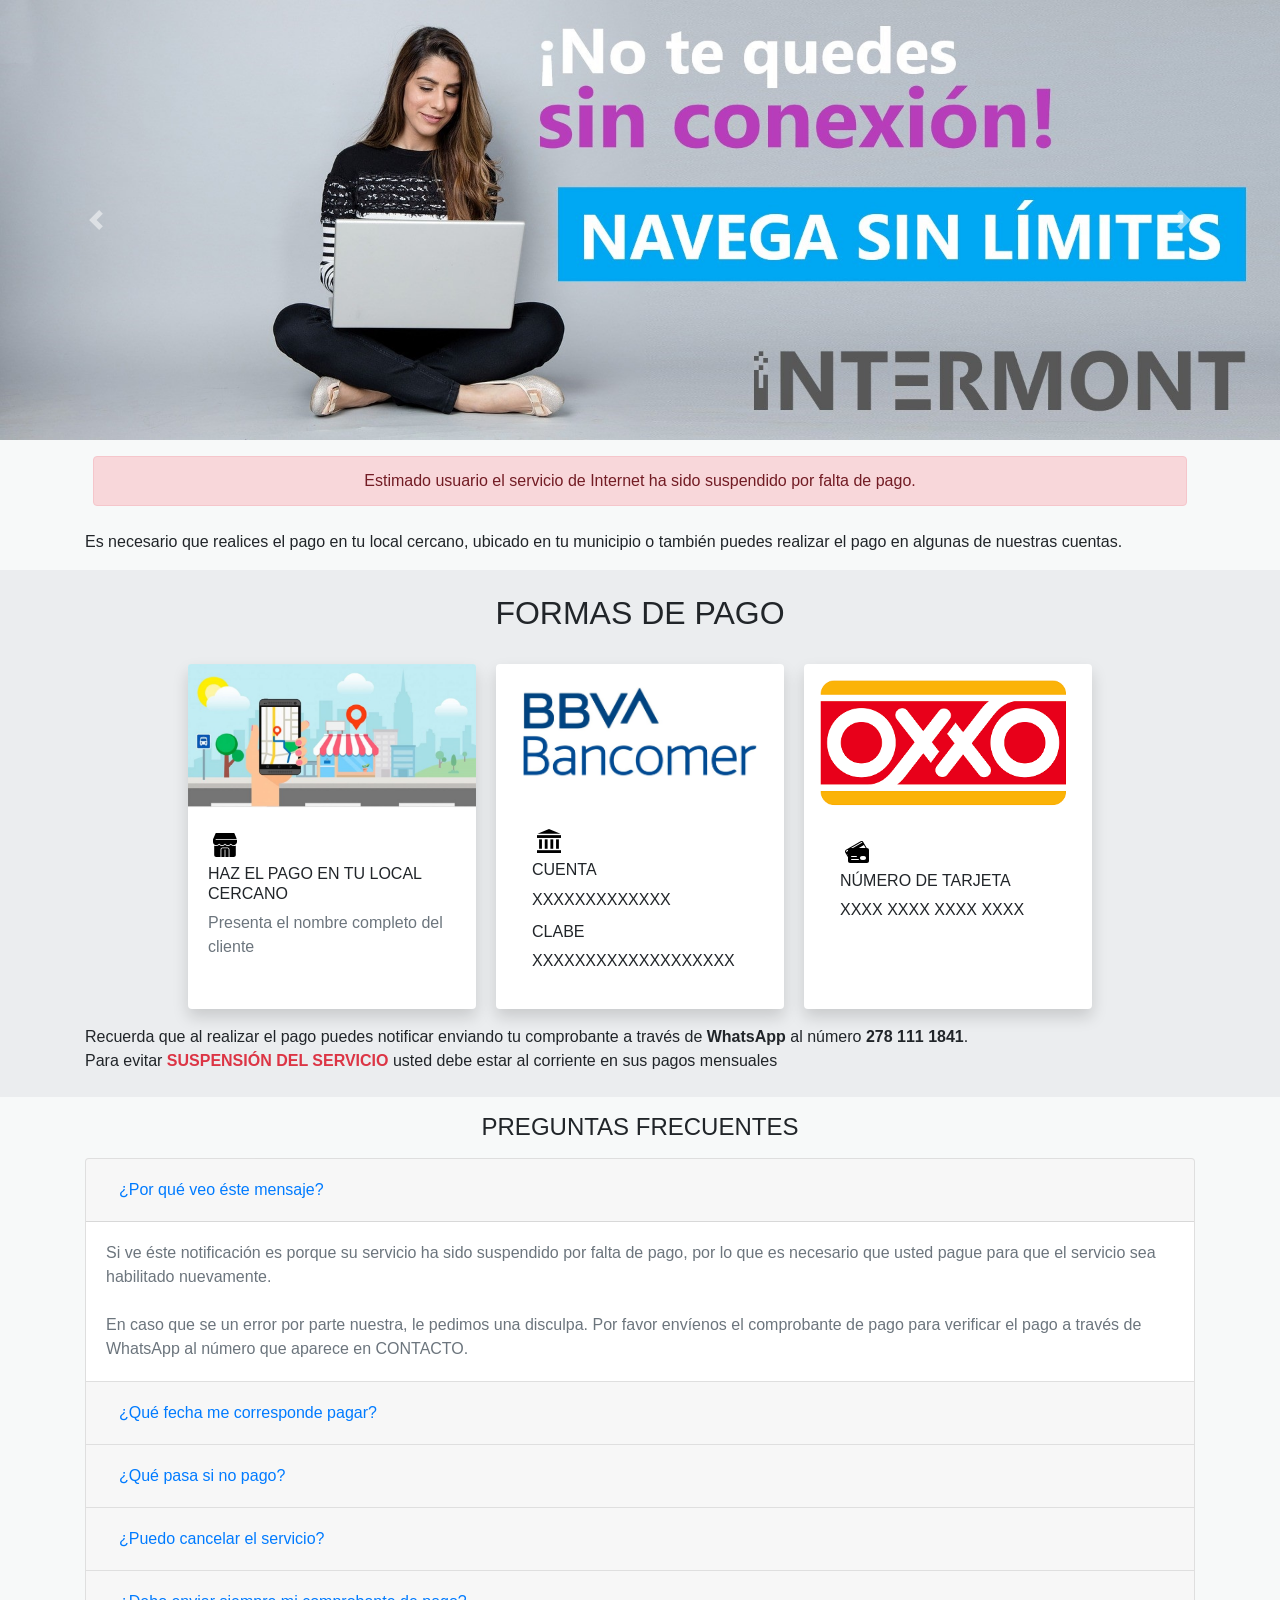
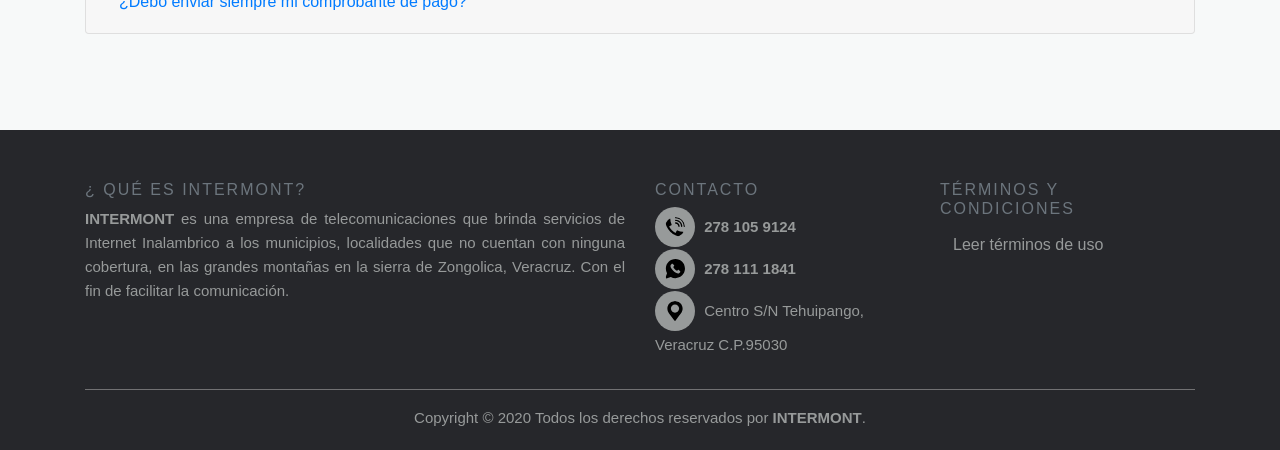
<file: index - copia.html>
<!DOCTYPE html>
<html lang="en">

<head>
  <meta charset="UTF-8">
  <meta name="viewport" content="width=device-width, initial-scale=1.0">
  <title>Servicio suspendido</title>
  <link rel="stylesheet" href="bootstrap/bootstrap.min.css">
  <link rel="stylesheet" href="Animate/animate.min.css">
  <link rel="shortcut icon" href="favicon/android-chrome-512x512.png" type="image/x-icon">
  <link rel="stylesheet" href="css/styles.css">
  <link rel="stylesheet" href="css/stylesSpinner.css">
  <link rel="stylesheet" href="css/btnCerrar.css">
  <style>
    .suspendido {
      display: inline-block;
      margin: 0 0.5rem;

      animation: flash;
      /* referring directly to the animation's @keyframe declaration */
      animation-duration: 3s;
      /* don't forget to set a duration! */
    }
  </style>
</head>

<body style="background-color: #F7F9F9;">
  <!-- Spinner -->
  <div class="contenedor-loader">
    <img class="img-logo" src="imgs/logo-cuadrado.jpg" alt="">
    <div class="loader"></div>

  </div>
  <!-- Carrusel -->
  <div id="carouselExampleControls" class="carousel slide" data-ride="carousel">
    <div class="carousel-inner">
      <div class="carousel-item active">
        <img class="d-block w-100" src="imgs/woman.jpg" alt="First slide">
      </div>
      <div class="carousel-item">
        <img class="d-block w-100" src="imgs/INTERCEL.jpg" alt="Second slide">
      </div>
      
    </div>
    <a class="carousel-control-prev" href="#carouselExampleControls" role="button" data-slide="prev">
      <span class="carousel-control-prev-icon" aria-hidden="true"></span>
      <span class="sr-only">Previous</span>
    </a>
    <a class="carousel-control-next" href="#carouselExampleControls" role="button" data-slide="next">
      <span class="carousel-control-next-icon" aria-hidden="true"></span>
      <span class="sr-only">Next</span>
    </a>
  </div>
  <!-- text encabezado -->
  <div class="container ">
    <div class="alert alert-danger text-center mt-3 suspendido d-block  animate__animated animate__flash" role="alert">
      Estimado usuario el servicio de Internet ha sido suspendido por falta de pago.
    </div>
    
    <br>
    <p class="text-dark-50">Es necesario que realices el
      pago en tu local cercano, ubicado en tu municipio o también puedes realizar el pago
      en algunas de nuestras cuentas.</p>
  </div>

  <!-- Contenedor Formas de pago -->
  <div style="background-color:#EBEDEF">
    <div class="container ">
      <h2 class="text-center pb-4 pt-4">FORMAS DE PAGO</h2>
      <div class="row  justify-content-center card-columns">
        <div class=" card shadow  mb-3 bg-white rounded border-0 " style="width: 18rem;">
          <img src="imgs/seolocal.jpg" class="card-img-top " alt="location">
          <div class="card-body">
            <img src="imgs/tienda.svg" class="img-thumbnail mb-2  border border-white" alt="flaticon-banco"
              width="34">
            <h6 class="card-subtitle mb-2 ">HAZ EL PAGO EN TU LOCAL CERCANO</h6>
            <p class="card-text text-secondary">Presenta el nombre completo del cliente</p>
          </div>
        </div>
        <div class="card shadow p-3 mb-3 bg-white rounded border-0 " style="width: 18rem;">
          <img src="imgs/bbancomer.jpg" class="card-img-top" alt="logo-bancomer">
          <div class="card-body">
            <img src="imgs/banco.svg" class="img-thumbnail mb-2 mt-3 border border-white" alt="flaticon-banco"
              width="34">
            <h6 class="card-subtitle mb-2 ">CUENTA</h6>
            <p class="card-text">XXXXXXXXXXXXX</p>
            <h6 class="card-subtitle mb-2 ">CLABE</h6>
            <p class="card-text">XXXXXXXXXXXXXXXXXXX</p>
          </div>
        </div>
        <div class="card  shadow p-3 mb-3 bg-white rounded border-0 " style="width: 18rem;">
          <img src="imgs/1200px-Oxxo_Logo.svg.png" class="card-img-top" alt="logo-oxxo">
          <div class="card-body">
            <img src="imgs/tarjeta-de-credito.svg" class="img-thumbnail mb-2 border border-white" alt="tarjeta-credito"
              width="34">
            <h6 class="card-subtitle mb-2 ">NÚMERO DE TARJETA</h6>
            <p class="card-text">XXXX XXXX XXXX XXXX</p>
          </div>
        </div>
      </div>

      <P class=" font-weight-normal pb-4">Recuerda que al realizar el pago puedes notificar enviando tu
        comprobante a través de <strong>WhatsApp</strong>  al número <strong>278 111 1841</strong>.  <br>Para evitar <span
          class="font-weight-bold text-danger">SUSPENSIÓN DEL
          SERVICIO</span> usted debe estar al corriente en sus pagos mensuales</P>
    </div>
  </div>

  <!-- Contenedor PREGUNTAS -->
  <div class="container mb-5 mt-3 ">
    <h4 class="text-center mb-3 ">PREGUNTAS FRECUENTES</h4>
    <div class="accordion   " id="accordionExample">
      <div class="card ">
        <div class="card-header" id="headingOne">
          <h2 class="mb-0">
            <button class="btn btn-link btn-block text-left" type="button" data-toggle="collapse"
              data-target="#collapseOne" aria-expanded="true" aria-controls="collapseOne">
              ¿Por qué veo éste mensaje?
            </button>
          </h2>
        </div>

        <div id="collapseOne" class="collapse show" aria-labelledby="headingOne" data-parent="#accordionExample">
          <div class="card-body text-secondary font-weight-normal">
            Si ve éste notificación es porque su servicio ha sido suspendido por falta de pago, por lo que es necesario
            que usted pague para que el servicio sea habilitado nuevamente. <br> <br> En caso que se un error por parte
            nuestra, le
            pedimos una disculpa. Por favor envíenos el comprobante de pago para verificar el pago a través de WhatsApp
            al número que aparece en CONTACTO.
          </div>
        </div>
      </div>
      <div class="card">
        <div class="card-header" id="headingTwo">
          <h2 class="mb-0">
            <button class="btn btn-link btn-block text-left collapsed" type="button" data-toggle="collapse"
              data-target="#collapseTwo" aria-expanded="false" aria-controls="collapseTwo">
              ¿Qué fecha me corresponde pagar?
            </button>
          </h2>
        </div>
        <div id="collapseTwo" class="collapse" aria-labelledby="headingTwo" data-parent="#accordionExample">
          <div class="card-body text-secondary font-weight-normal">
            Es posible que se le haya olvidado la fecha a realizar el pago, le pedimos que se ponga en contacto con
            nosotros para revisar sus datos, posterior a ello darle a conocer la fecha que le corresponde realizar sus
            pagos.
          </div>
        </div>
      </div>
      <div class="card">
        <div class="card-header" id="headingThree">
          <h2 class="mb-0">
            <button class="btn btn-link btn-block text-left collapsed" type="button" data-toggle="collapse"
              data-target="#collapseThree" aria-expanded="false" aria-controls="collapseThree">
              ¿Qué pasa si no pago?
            </button>
          </h2>
        </div>
        <div id="collapseThree" class="collapse" aria-labelledby="headingThree" data-parent="#accordionExample">
          <div class="card-body text-secondary font-weight-normal">
            El servicio seguirá suspendido, si no se realiza el pago en los próximos 30 días, el personal de
            INTERMONT recogerá los equipos que le dan acceso a Internet, instalados en su casa, escuela, negocio, etc.
          </div>
        </div>
      </div>
      <div class="card">
        <div class="card-header" id="headingFour">
          <h2 class="mb-0">
            <button class="btn btn-link btn-block text-left collapsed" type="button" data-toggle="collapse"
              data-target="#collapseFour" aria-expanded="false" aria-controls="collapseFour">
              ¿Puedo cancelar el servicio?
            </button>
          </h2>
        </div>
        <div id="collapseFour" class="collapse" aria-labelledby="headingFour" data-parent="#accordionExample">
          <div class="card-body text-secondary font-weight-normal">
            Sí, para cancelar el servicio sólo tiene que notificarnos antes que de que termine el mes.
          </div>
        </div>
      </div>
      <div class="card">
        <div class="card-header" id="headingFive">
          <h2 class="mb-0">
            <button class="btn btn-link btn-block text-left collapsed" type="button" data-toggle="collapse"
              data-target="#collapseFive" aria-expanded="false" aria-controls="collapseFive">
              ¿Debo enviar siempre mi comprobante de pago?
            </button>
          </h2>
        </div>
        <div id="collapseFive" class="collapse" aria-labelledby="headingFive" data-parent="#accordionExample">
          <div class="card-body text-secondary font-weight-normal">
            No, si estás al corriente en tus pagos no hace falta que envies tu comprobante ya que tu pago
            es reflejado en nuestra Base de Datos, por tanto no debería aparecerte éste notificación.
          </div>
        </div>
      </div>
    </div>
  </div>

  <div class="container mb-5">
    <div class=" row justify-content-center card-columns">
    </div>
  </div>
  <div class="">
    <!-- Site footer -->
    <footer class="site-footer " style="color: #979A9A;">
      <div class="container">
        <div class="row">
          <div class="col-sm-12 col-md-6">
            <h6 class="text-muted" >¿ QUÉ ES INTERMONT?</h6>
            <p class="text-justify"><strong>INTERMONT</strong> es una empresa de telecomunicaciones que brinda servicios
              de Internet Inalambrico a los municipios, localidades que no cuentan con ninguna cobertura, en las grandes
              montañas en la sierra de
              Zongolica, Veracruz. Con el fin de facilitar la comunicación.</p>
          </div>

          <div class="col-xs-6 col-md-3">
            <h6 class="text-muted">CONTACTO</h6>
            <ul class="footer-links">
              <li> <img src="imgs/telefono.svg" class="contac-img" alt="" width="100"> <span class=""><strong>278 105
                    9124</strong> </span> </li>
              <li><img src="imgs/whatsapp.svg" class="contac-img-whasapp" alt="" width="100"> <span class="">
                  <strong>278 111 1841</Strong></span>
              </li>
              <li> <img src="imgs/location.svg" class="contac-img" style="color: #979A9A;" alt="" width="16"> <span class="location-address">
                  Centro S/N Tehuipango, Veracruz C.P.95030 </span> </li>
              <li></li>
            </ul>
          </div>

          <div class="col-xs-6 col-md-3">
            <h6 class="text-muted">TÉRMINOS Y CONDICIONES</h6>
            <ul class="footer-links">
              <li><button type="button" class="btn text-secondary" data-toggle="modal" data-target="#exampleModalLong">
                  <p style="color:#979A9A;"> Leer términos de uso</p>
                </button>

                <!-- Modal términos y condiciones -->
                <div class="modal fade" id="exampleModalLong" style="color: black;" tabindex="-1" role="dialog"
                  aria-labelledby="exampleModalLongTitle" aria-hidden="true">
                  <div class="modal-dialog" role="document">
                    <div class="modal-content">
                      <div class="modal-header">
                        <h5 class="modal-title" id="exampleModalLongTitle">Terminos de uso</h5>
                        <button type="button" class="close" data-dismiss="modal" aria-label="Close">
                          <span aria-hidden="true">&times;</span>
                        </button>
                      </div>
                      <div class="modal-body">
                        <p> En vigor a partir de 27 de Julio del 2019.´</p>



                        <p>INTERMONT proporciona servicios de comunicaciones para conectar a más personas a la era
                          digital,
                          para facilitar la comunicación y para que cada persona pueda realizar sus actividades mucho
                          más fáciles
                          con la ayuda del acceso a la internet.</p>

                        <p>Debido a que somos una empresa de telecomunicaciones. También realizamos recargas Telcel,
                          Movistar, Unefón
                          y otras compañías de telefonía para mantenerte comunicado. </p>

                        <strong>Contrato.</strong> <br>
                        <p>El contrato de servicio de internet con INTERMONT es de manera inmediata. A partir en el
                          momento
                          que se instalan los equipos se activa el servicio de internet.</p> <br>

                        <p>Los equipos que se instalarán en el hogar, escuela, oficina o negocio son equipos en renta.
                          Los equipos
                          son las siguientes: antena receptora de señal y una router para Wi-Fi propiedad de INTERMONT
                        </p>

                        <strong>Pagos.</strong>
                        <p>Después que el periodo mensual del servicio haya concluido, el usted podrá acercarse a la
                          oficina de la
                          empresa para pagar la siguiente mensualidad por el precio del paquete contratado vigente. Los
                          días de
                          tolerancia no pueden pasar más de 5 días para cubrir pago del siguiente periodo mensual. A
                          menos que
                          cancele el servicio de internet.</p>

                        <p>Contamos con varios métodos de pagos para cubrir el pago de su servicio de internet: a través
                          de
                          transferencias, deposito o acercarse a nuestra oficina como se menciona anteriormente.

                          En caso de que requiera factura. Solo deberá presentar sus datos fiscales y se le facilitará
                          la factura
                          correspondiente al periodo que usted pagará. </p>


                        <strong>Duración y Cancelación</strong> <br>
                        <p>INTERMONT NETWORKS se reserva el derecho de modificar o cancelar antes de tiempo el servicio
                          de internet
                          en cualquier momento o motivo.</p>

                        <p>Para cancelar el servicio de internet, el usuario deberá llamar o enviar un mensaje de texto
                          al personal
                          de INTERMONT NETWORKS a los números telefónicos aparecen al pie de esta página. El tiempo
                          máximo de
                          cancelación de internet es de 2 meses, una vez concluido el periodo máximo de cancelación y
                          sin actividad
                          por el usuario. El personal visitará al usuario para retirar los equipos tal como se menciona
                          en el
                          apartado del contrato.</p>

                        <p>
                          En caso de que el usuario quiera cancelar definitivamente el servicio de internet. Solo tiene
                          que
                          notificar a las oficinas para que el personal de la empresa pueda recoger los equipos que
                          fueron
                          instalados en la casa, oficina, negocio, escuela, etc.</p>

                        <strong>Atención al cliente.</strong>
                        <p>Para atención al cliente con preguntas relacionadas al servicio, por favor llamar o notificar
                          a través a
                          los teléfonos que aparecen en el pie de página. Haremos todos los esfuerzos razonables de
                          responder a
                          todas las Consultas de Atención al Cliente dentro de un tiempo de marco razonable. También
                          puedes
                          presentar una queja a los mismos números para la resolución alternativa de disputas. </p>
                      </div>
                      <div class="modal-footer">
                        <button type="button" class="btn btn-secondary" data-dismiss="modal">Cerrar</button>

                      </div>
                    </div>
                  </div>
                </div>
        
          </div>
        </div>
        <hr>
      </div>
      <div class="container">
        <div class="row justify-content-center card-columns ">
          <div class="col-md-8 col-sm-6 col-xs-12">
            <p class="copyright-text  text-center ">Copyright &copy; 2020 Todos los derechos reservados por
              <a href="#" style="color: #979A9A;">  <strong>INTERMONT</Strong></a>.
            </p>
          </div>
        </div>
      </div>
    </footer>
  </div>
<!-- librerias & js -->
  <script src="bootstrap/jquery-3.5.1.slim.min.js"></script>
  <script src="js/codigo.js"></script>
  <script src="bootstrap/popper.min.js"></script>
  <script src="bootstrap/bootstrap.min.js"></script>

</body>

</html>
</file>
<file: css/styles.css>
.site-footer
{
  background-color:#26272b;
  padding:45px 0 20px;
  font-size:15px;
  line-height:24px;
  color:#737373;
}
.site-footer hr
{
  border-top-color:#bbb;
  opacity:0.5
}
.site-footer hr.small
{
  margin:20px 0
}
.site-footer h6
{
  color:#fff;
  font-size:16px;
  text-transform:uppercase;
  margin-top:5px;
  letter-spacing:2px
}
.site-footer a
{
  color:#737373;
}
.site-footer a:hover
{
  color:#3366cc;
  text-decoration:none;
}
.footer-links
{
  padding-left:0;
  list-style:none
}
.footer-links li
{
  display:block
}
.footer-links a
{
  color:#737373
}
.footer-links a:active,.footer-links a:focus,.footer-links a:hover
{
  color:#3366cc;
  text-decoration:none;
}
.footer-links.inline li
{
  display:inline-block
}
.site-footer .social-icons
{
  text-align:right
}
.site-footer .social-icons a
{
  width:40px;
  height:40px;
  line-height:40px;
  margin-left:6px;
  margin-right:0;
  border-radius:100%;
  background-color:#33353d
}
.copyright-text
{
  margin:0
}
@media (max-width:991px)
{
  .site-footer [class^=col-]
  {
    margin-bottom:30px
  }
}
@media (max-width:767px)
{
  .site-footer
  {
    padding-bottom:0
  }
  .site-footer .copyright-text,.site-footer .social-icons
  {
    text-align:center
  }
}
.social-icons
{
  padding-left:0;
  margin-bottom:0;
  list-style:none
}
.social-icons li
{
  display:inline-block;
  margin-bottom:4px
}
.social-icons li.title
{
  margin-right:15px;
  text-transform:uppercase;
  color:#96a2b2;
  font-weight:700;
  font-size:13px
}
.social-icons a{
  background-color:#eceeef;
  color:#818a91;
  font-size:16px;
  display:inline-block;
  line-height:44px;
  width:44px;
  height:44px;
  text-align:center;
  margin-right:8px;
  border-radius:100%;
  -webkit-transition:all .2s linear;
  -o-transition:all .2s linear;
  transition:all .2s linear
}
.social-icons a:active,.social-icons a:focus,.social-icons a:hover
{
  color:#fff;
  background-color:#29aafe
}
.social-icons.size-sm a
{
  line-height:34px;
  height:34px;
  width:34px;
  font-size:14px
}
.social-icons a.facebook:hover
{
  background-color:#3b5998
}
.social-icons a.twitter:hover
{
  background-color:#00aced
}
.social-icons a.linkedin:hover
{
  background-color:#007bb6
}
.social-icons a.dribbble:hover
{
  background-color:#ea4c89
}
@media (max-width:767px)
{
  .social-icons li.title
  {
    display:block;
    margin-right:0;
    font-weight:600
  }
}

.contac-img {
    width: 40px;
    height: 40px;
    border-radius: 50%;
    background-color:#979A9A;;
    padding: 10px;
    margin-bottom: 2px;
    margin-right: 5px;
}

.contac-img-whasapp {
    width: 40px;
    height: 40px;
    border-radius: 50%;
    background-color: #979A9A;;
    padding: 0 10px ;
    margin-bottom: 2px;
    margin-right: 5px;
}
</file>
<file: css/stylesSpinner.css>
.contenedor-loader{
  background-color: #fff;
  position: fixed;
  width: 100vw;
  height: 100vh;
  z-index: 9999;
  transition: all 1.5s;
  display: flex;
  align-items: center;
  justify-content: center;
}
.img-logo{
  width: 150px;
  position: absolute;
  top: 100px;
  
}
.loader,
.loader:before,
.loader:after{
border-radius: 50%;
width: 2.5em;
height: 2.5em;
animation: Loader 1.5s infinite ease-in-out;
}
.loader {
  
  color:#5DADE2 ;
  font-size: 13px;
  position: relative;
  animation-delay: -0.16s ;
}

.loader:before,
.loader:after{
  content: "";
  position: absolute;
  top: 0;
}
.loader:before {
  left: -3.5em;
  color:#85C1E9;
  animation-delay: -0.32s;
}
.loader:after {
  left: 3.5em;
  color:#3498DB  ;
}

@keyframes Loader {
  0%,
  80%,
  100% {
    box-shadow: 0 2.5em 0 -1.3em;

  }
  40% {
    box-shadow: 0 2.5em 0 0;
  }
}
</file>
<file: css/btnCerrar.css>
.btn-16 {
    border: none;
    color: #000;
  }
  .btn-16:after {
    position: absolute;
    content: "";
    width: 0;
    height: 100%;
    top: 0;
    left: 0;
    direction: rtl;
    z-index: -1;
    box-shadow:
     -7px -7px 20px 0px #fff9,
     -4px -4px 5px 0px #fff9,
     7px 7px 20px 0px #0002,
     4px 4px 5px 0px #0001;
    transition: all 0.3s ease;
  }
  .btn-16:hover {
    color: #000;
  }
  .btn-16:hover:after {
    left: auto;
    right: 0;
    width: 100%;
  }
  .btn-16:active {
    top: 2px;
  }
</file>
